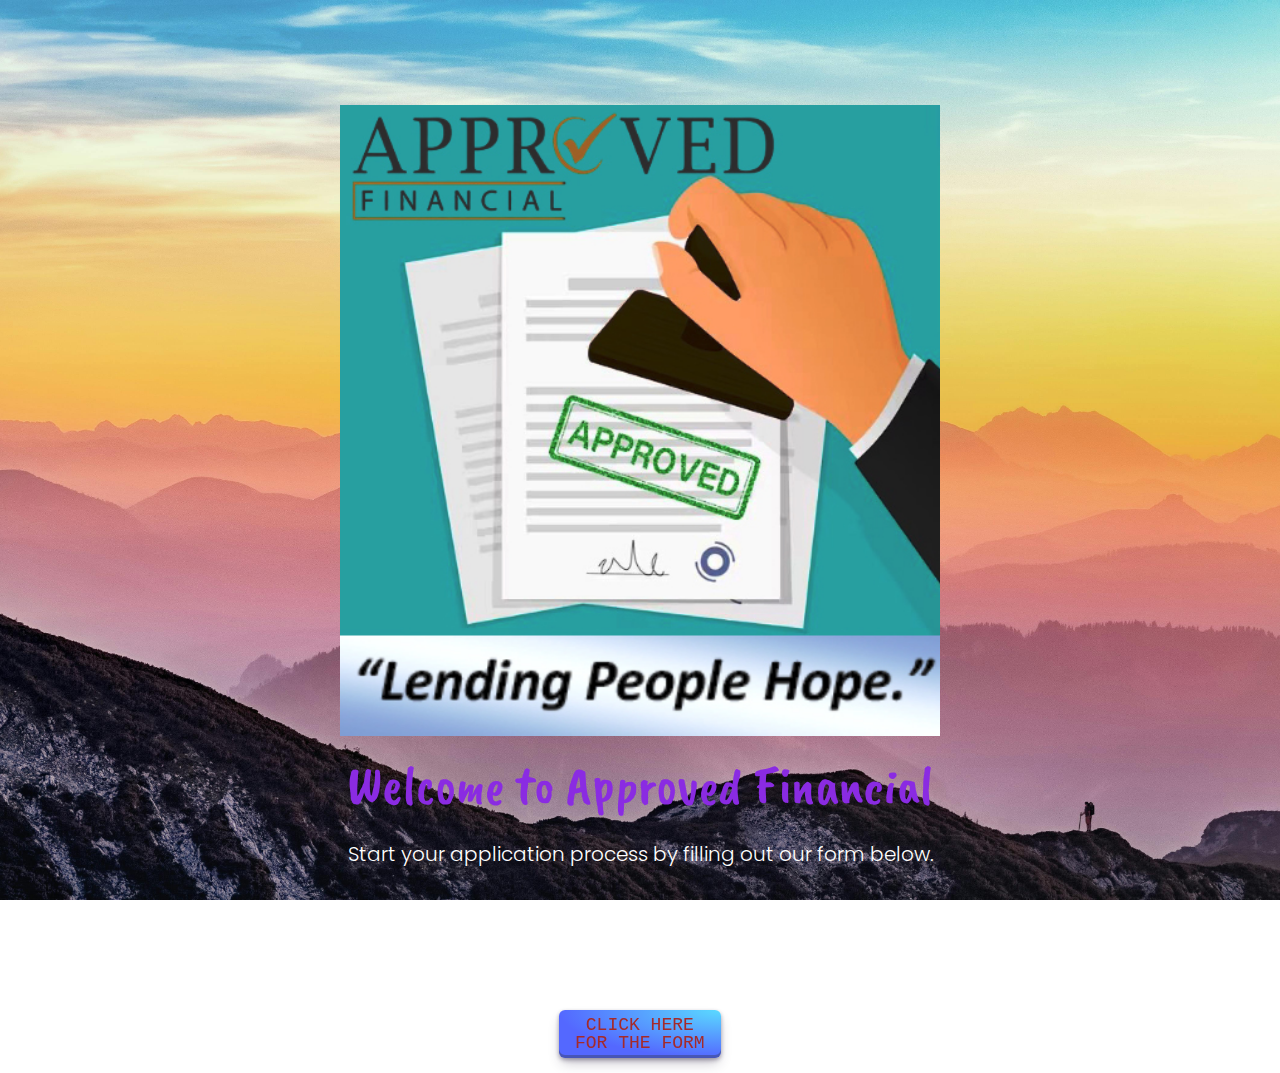
<file: index.html>
<!DOCTYPE html>
<html lang="en">
<head>
    <meta charset="UTF-8">
    <meta http-equiv="X-UA-Compatible" content="IE=edge">
    <meta name="viewport" content="width=device-width, initial-scale=1.0">
    <title>Approved Financial - Lending People Hope</title>

    <!-- favicon -->
    <link rel="shortcut icon" href="./Approved_Financial_Logo v3.ico" type="image/svg+xml">

    <!-- custom css -->
    <link rel="stylesheet" href="./assets/css/styles.css">

    <!-- fonts -->
    <link rel="preconnect" href="https://fonts.googleapis.com">
    <link rel="preconnect" href="https://fonts.gstatic.com" crossorigin>
    <link 
            href="https://fonts.googleapis.com/css2?family=Poppins:wght@400;500;600&family=Source+Sans+Pro:wght@600;700&display=swap" rel="stylesheet">
    <link 
            href="https://fonts.googleapis.com/css2?family=Give+You+Glory&display=swap" rel="stylesheet">
    <link 
            href="https://fonts.googleapis.com/css2?family=Expletus+Sans:ital,wght@0,400..700;1,400..700&family=Give+You+Glory&family=Poppins:ital,wght@0,100;0,200;0,300;0,400;0,500;0,600;0,700;0,800;0,900;1,100;1,200;1,300;1,400;1,500;1,600;1,700;1,800;1,900&display=swap" rel="stylesheet">
    <link 
            href="https://fonts.googleapis.com/css2?family=Expletus+Sans:ital,wght@0,400..700;1,400..700&family=Give+You+Glory&family=MonteCarlo&family=Poppins:ital,wght@0,100;0,200;0,300;0,400;0,500;0,600;0,700;0,800;0,900;1,100;1,200;1,300;1,400;1,500;1,600;1,700;1,800;1,900&display=swap" rel="stylesheet">
    <link 
            href="https://fonts.googleapis.com/css2?family=Caveat+Brush&family=Expletus+Sans:ital,wght@0,400..700;1,400..700&family=Give+You+Glory&family=MonteCarlo&family=Poppins:ital,wght@0,100;0,200;0,300;0,400;0,500;0,600;0,700;0,800;0,900;1,100;1,200;1,300;1,400;1,500;1,600;1,700;1,800;1,900&display=swap" rel="stylesheet">
    <link 
            href="https://fonts.googleapis.com/css2?family=Nunito+Sans:ital,opsz,wght@0,6..12,200..   1000;1,6..12,200..1000&display=swap" rel="stylesheet">
</head>
<body>
    <section class="section">
        <div class="container" style="text-align: center;">

            <br><br><br>
            <section class="section">
                <div class="container">
                    
                    <img src="./assets/images/Approved_Financial_Logo v3.jpg" width="200" height="100" loading="lazy" class=" w-100 banner-animation responsive-img" style="display: block; margin: auto;">
                    
                </div>
            </section>
            
    
            <div class="hero-content">
                <h2 class="h2 hero-title" style="font-family: var(--ff-caveat-brush); font-weight: var(--fw-500);">Welcome to Approved Financial</h2>
    
                <p class="hero-text">
                    Start your application process by filling out our form below.
                </p>
    
                <p class="hero-text">
                    All supporting documents must be emailed to
                    <span class="responsive-span responsive-span-med" style="font-size: 17px;">
                        <b><i>approvedfin.applications@gmail.com.</i></b>
                    </span>
                </p>
                <br>
    
                <div style="justify-content: center; align-items: center;">
                    <button class="button-29 centered-alignment banner-animation" role="button">
                        <a href="https://docs.google.com/forms/d/e/1FAIpQLSed1VOGXtw5IvvYhwyzK-kUhlaUcsjh-qxoDjnygY6aqXJ28g/viewform?usp=sharing"
                            style="color: brown;">
                            <div style="text-align: center;">
                                <p> CLICK HERE </p>
                                <p>FOR THE FORM</p>
                            </div>
                        </a>
                    </button>
                </div>
            </div>
        </div>
    </section>
</body>
</html>
</file>
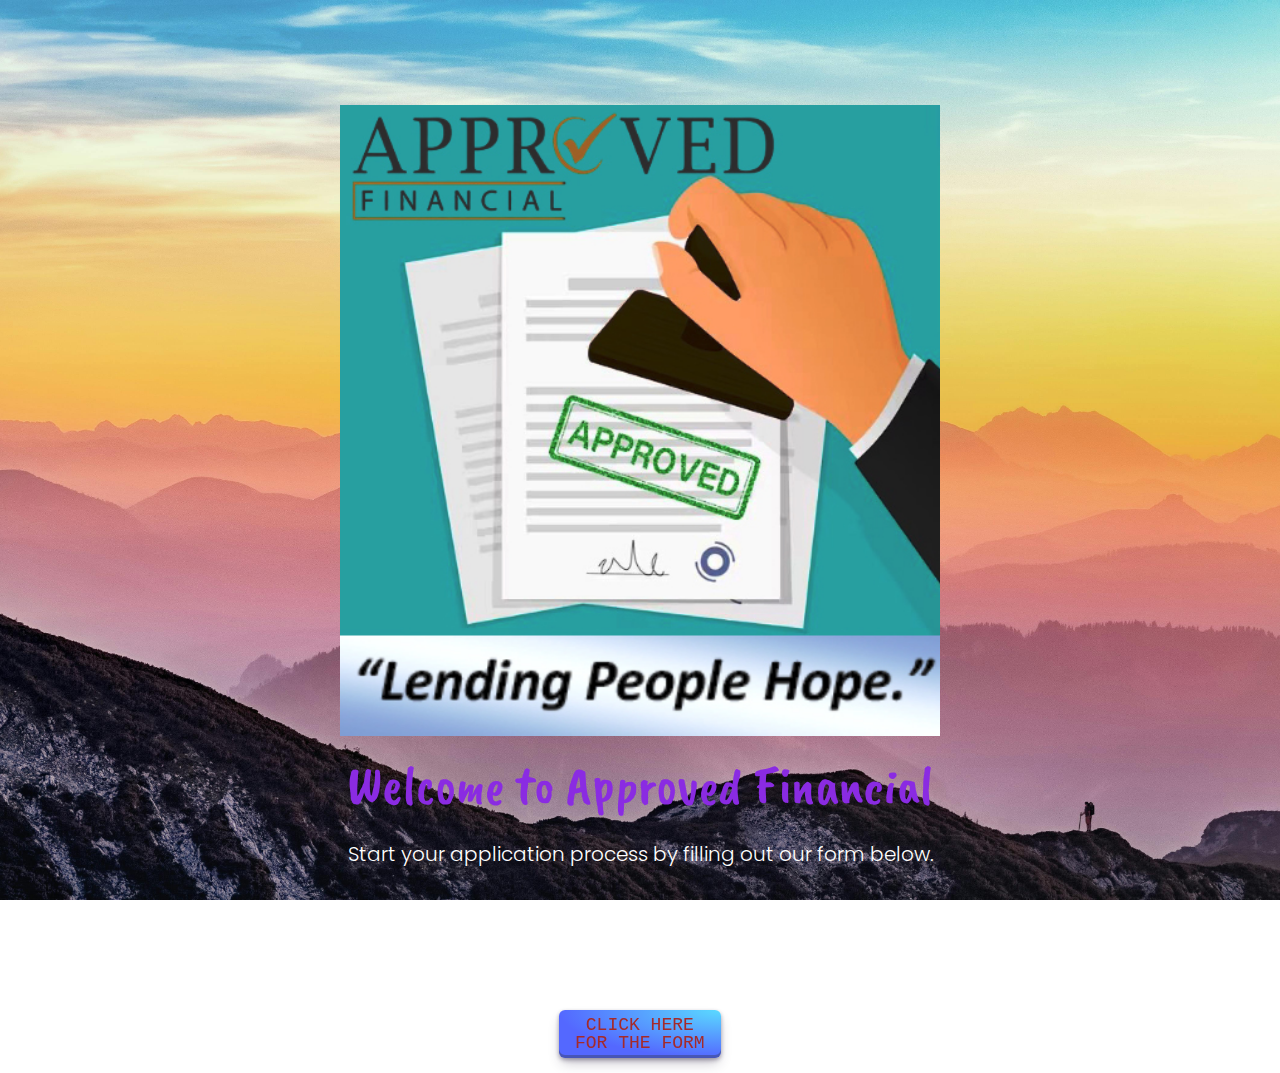
<file: home.html>
<!DOCTYPE html>
<html lang="en">
<head>
    <meta charset="UTF-8">
    <meta http-equiv="X-UA-Compatible" content="IE=edge">
    <meta name="viewport" content="width=device-width, initial-scale=1.0">
    <title>Approved Financial - Lending People Hope</title>

    <!-- favicon -->
    <link rel="shortcut icon" href="./Approved_Financial_Logo v3.ico" type="image/svg+xml">

    <!-- custom css -->
    <link rel="stylesheet" href="./assets/css/styles.css">

    <!-- fonts -->
    <link rel="preconnect" href="https://fonts.googleapis.com">
    <link rel="preconnect" href="https://fonts.gstatic.com" crossorigin>
    <link 
            href="https://fonts.googleapis.com/css2?family=Poppins:wght@400;500;600&family=Source+Sans+Pro:wght@600;700&display=swap" rel="stylesheet">
    <link 
            href="https://fonts.googleapis.com/css2?family=Give+You+Glory&display=swap" rel="stylesheet">
    <link 
            href="https://fonts.googleapis.com/css2?family=Expletus+Sans:ital,wght@0,400..700;1,400..700&family=Give+You+Glory&family=Poppins:ital,wght@0,100;0,200;0,300;0,400;0,500;0,600;0,700;0,800;0,900;1,100;1,200;1,300;1,400;1,500;1,600;1,700;1,800;1,900&display=swap" rel="stylesheet">
    <link 
            href="https://fonts.googleapis.com/css2?family=Expletus+Sans:ital,wght@0,400..700;1,400..700&family=Give+You+Glory&family=MonteCarlo&family=Poppins:ital,wght@0,100;0,200;0,300;0,400;0,500;0,600;0,700;0,800;0,900;1,100;1,200;1,300;1,400;1,500;1,600;1,700;1,800;1,900&display=swap" rel="stylesheet">
    <link 
            href="https://fonts.googleapis.com/css2?family=Caveat+Brush&family=Expletus+Sans:ital,wght@0,400..700;1,400..700&family=Give+You+Glory&family=MonteCarlo&family=Poppins:ital,wght@0,100;0,200;0,300;0,400;0,500;0,600;0,700;0,800;0,900;1,100;1,200;1,300;1,400;1,500;1,600;1,700;1,800;1,900&display=swap" rel="stylesheet">
    <link 
            href="https://fonts.googleapis.com/css2?family=Nunito+Sans:ital,opsz,wght@0,6..12,200..   1000;1,6..12,200..1000&display=swap" rel="stylesheet">
</head>
<body>
    <section class="section">
        <div class="container" style="text-align: center;">

            <br><br><br>
            <section class="section">
                <div class="container">
                    
                    <img src="./assets/images/Approved_Financial_Logo v3.jpg" width="200" height="100" loading="lazy" class=" w-100 banner-animation responsive-img" style="display: block; margin: auto;">
                    
                </div>
            </section>
            
    
            <div class="hero-content">
                <h2 class="h2 hero-title" style="font-family: var(--ff-caveat-brush); font-weight: var(--fw-500);">Welcome to Approved Financial</h2>
    
                <p class="hero-text">
                    Start your application process by filling out our form below.
                </p>
    
                <p class="hero-text">
                    All supporting documents must be emailed to
                    <span class="responsive-span responsive-span-med" style="font-size: 17px;">
                        <b><i>approvedfin.applications@gmail.com.</i></b>
                    </span>
                </p>
                <br>
    
                <div style="justify-content: center; align-items: center;">
                    <button class="button-29 centered-alignment banner-animation" role="button">
                        <a href="https://docs.google.com/forms/d/e/1FAIpQLSed1VOGXtw5IvvYhwyzK-kUhlaUcsjh-qxoDjnygY6aqXJ28g/viewform?usp=sharing"
                            style="color: brown;">
                            <div style="text-align: center;">
                                <p> CLICK HERE </p>
                                <p>FOR THE FORM</p>
                            </div>
                        </a>
                    </button>
                </div>
            </div>
        </div>
    </section>
</body>
</html>
</file>
<file: assets/css/styles.css>
/** #STYLES_ROOT.css */
/** copyright 2024 justdialfinancialservices */

/** Imports */
@import url(https://maxcdn.bootstrapcdn.com/font-awesome/4.4.0/css/font-awesome.min.css);
@import url(https://fonts.googleapis.com/css?family=Raleway:400,800);

/** CUSTOM PROPERTIES */

:root {

  /** colors */
  --st-patricks-blue: hsl(236, 57%, 28%);
  --amaranth-purple: hsl(335, 88%, 38%);
  --royal-blue-dark: hsl(231, 68%, 21%);
  --chrome-yellow: hsl(39, 100%, 52%);
  --space-cadet-1: hsl(230, 41%, 25%);
  --space-cadet-2: hsl(230, 59%, 16%);
  --winter-sky_50: hsla(335, 87%, 53%, 0.5);
  --purple-navy: hsl(236, 26%, 43%);
  --ksu-purple: hsl(275, 54%, 33%);
  --winter-sky: hsl(335, 87%, 53%);
  --razzmatazz: hsl(335, 87%, 51%);
  --platinum: hsl(0, 0%, 90%);
  --black_70: hsla(0, 0%, 0%, 0.7);
  --rajah: hsl(29, 99%, 67%);
  --white: hsl(0, 0%, 100%);

  --gradient-1: linear-gradient(90deg,var(--royal-blue-dark) 0,var(--ksu-purple) 51%,var(--royal-blue-dark));
  --gradient-2: linear-gradient(90deg,var(--razzmatazz) ,var(--rajah));

  /** typographY */
  --ff-source-sans-pro: 'Source Sans Pro', sans-serif;
  --ff-poppins: 'Poppins', sans-serif;
  --ff-give-you-glory: 'Give You Glory', cursive;
  --ff-expletus-sans: 'Expletus Sans', sans-serif;
  --ff-montecarlo: 'Montecarlo', serif;
  --ff-caveat-brush: 'Caveat Brush', serif;
  --ff-nunito-sans: 'Nunito Sans', sans-serif;

  --fs-1: 4.2rem;
  --fs-2: 3.8rem;
  --fs-3: 3.2rem;
  --fs-4: 2.5rem;
  --fs-5: 2.4rem;
  --fs-6: 2rem;
  --fs-7: 1.8rem;
  --fs-8: 1.5rem;

  --fw-300: 300;
  --fw-400: 400;
  --fw-500: 500;
  --fw-600: 600;
  --fw-700: 700;
  --fw-800: 800;

  /** border radius */
  --radius-4: 4px;
  --radius-12: 12px;

  /** spacing */
  --section-padding: 15px;
  --section-top-padding: 50px;
  --banner-padding: 50px;

  /** transition */
  --transition-1: 0.15s ease;
  --transition-2: 0.35s ease;
  --cubic-in: cubic-bezier(0.51, 0.03, 0.64, 0.28);
  --cubic-out: cubic-bezier(0.33, 0.85, 0.56, 1.02);

  /** shadow */
  --shadow: 0 5px 20px 1px hsla(220, 63%, 33%, 0.1);
}



/** #STYLES_RESET.css */
/** copyright 2024 justdialfinancialservices */

*,
*::before,
*::after {
  margin: 0;
  padding: 0;
  box-sizing: border-box;
}

li { list-style: none; }

a { text-decoration: none; }

a,
img,
span,
input,
button,
ion-icon { display: block; }

button,
input {
  background: none;
  border: none;
  font: inherit;
}

button { cursor: pointer; }

input { width: 100%; }

ion-icon { pointer-events: none; }

img { height: auto; width: auto; }

address { font-style: normal; }

html {
  font-family: var(--ff-poppins);
  font-size: 10px;
  scroll-behavior: smooth;
}

body {
  /* background-color: var(--white); */
    background-image: 
                      url("../images/hero-bg_2.jpeg");
    background-repeat: no-repeat;
    background-position: center;
    background-size: cover;
    width: 100vw;
    height: 100vh;
    color: var(--purple-navy);
    font-size: 1.6rem;
}   

::-webkit-scrollbar { width: 10px; }

::-webkit-scrollbar-track { background-color: hsl(0, 0%, 95%); }

::-webkit-scrollbar-thumb { background-color: hsl(0, 0%, 80%); }

::-webkit-scrollbar-thumb:hover { background-color: hsl(0, 0%, 70%); }

/* Hide scrollbar for Chrome, Safari and Opera */
::-webkit-scrollbar { display: none; }

/* Hide scrollbar for IE, Edge and Firefox */
::-webkit-scrollbar {
  -ms-overflow-style: none;  
  scrollbar-width: none;  
}



/** #STYLES_REUSED.css */
/** copyright 2024 justdialfinancialservices */

.container { padding-inline: 15px; }

.h2,
.h3 { font-family: var(--ff-source-sans-pro); }

.btn {
  background-image: var(--gradient-2);
  background-size: 200%;
  color: var(--white);
  padding: 12px 35px;
  font-size: var(--fs-8);
  font-weight: var(--fw-500);
  border-radius: 0 25px;
  transition: var(--transition-2);
}

.btn:is(:hover, :focus) { background-position: right; }

.w-100 { width: 100%; }

.h-100 { height: 100%; }

.banner-animation { animation: waveAnim 2s ease-in-out infinite alternate; }

@keyframes waveAnim {
  0% {
    transform: translateY(0);
  }
  50% {
    transform: translateY(-20px); 
  }
  100% {
    transform: translateY(0); 
  }
}

.section { padding-block: var(--section-padding); }

.section-title {
  color: var(--st-patricks-blue);
  font-size: var(--fs-3);
  margin-block-end: 60px;
  max-width: max-content;
  margin-inline: auto;
}

.responsive-img { width: 100%; height: auto; max-width: 1200px; }

.underline { position: relative; }

.underline::before {
  content: "";
  position: absolute;
  bottom: -20px;
  left: 50%;
  transform: translateX(-50%);
  width: 70%;
  height: 6px;
  background-image: var(--gradient-2);
  border-radius: 10px;
}

:is(.loan_steps-card, .requirements-card) .title {
  color: var(--st-patricks-blue);
  font-size: var(--fs-4);
  font-weight: var(--fw-700);
}

:is(.loan_steps-card, .requirements-card, .loans-card) .text { font-size: var(--fs-8); }

.img-cover {
  width: 100vw;
  height: 100vh;
  object-fit: cover;
}


/** #HERO.css */
/** copyright 2024 justdialfinancialservices */

.hero {
    background-image: 
                      url("../images/hero-bg_2.jpeg"),
                      var(--gradient-1);
    background-repeat: no-repeat, no-repeat;
    background-position: center, center;
    background-size: cover, auto;
    padding-block-start: 120px;
    padding-block-end: var(--section-padding)
}
  
.hero-content { margin-block-end: 70px; }
  
.hero-subtitle {
    color: orangered;
    font-family: var(--ff-expletus-sans);
    font-size: var(--fs-6);
    margin-block-end: 15px;
}
  
.hero-title {
    color: blueviolet;
    font-size: var(--fs-1);
    margin-block-end: 20px;
}
  
.hero-text {
    color: var(--white);
    font-size: var(--fs-6);
    margin-block-end: 30px;
    font-weight: var(--fw-300);
    /* font-style: oblique; */
}


/** #FORM-BUTTON.css */
/** copyright 2024 justdialfinancialservices */

.button-29 {
    align-items: center;
    appearance: none;
    background-image: radial-gradient(100% 100% at 100% 0, #5adaff 0, #5468ff 100%);
    border: 0;
    border-radius: 6px;
    box-shadow: rgba(45, 35, 66, .4) 0 2px 4px,rgba(45, 35, 66, .3) 0 7px 13px -3px,rgba(58, 65, 111, .5) 0 -3px 0 inset;
    box-sizing: border-box;
    color: #fff;
    cursor: pointer;
    display: inline-flex;
    font-family: "JetBrains Mono",monospace;
    height: 48px;
    justify-content: center;
    line-height: 1;
    list-style: none;
    overflow: hidden;
    padding-left: 16px;
    padding-right: 16px;
    position: relative;
    text-align: left;
    text-decoration: none;
    transition: box-shadow .15s,transform .15s;
    user-select: none;
    -webkit-user-select: none;
    touch-action: manipulation;
    white-space: nowrap;
    will-change: box-shadow,transform;
    font-size: 18px;
}
  
.button-29:focus {
    box-shadow: #3c4fe0 0 0 0 1.5px inset, rgba(45, 35, 66, .4) 0 2px 4px, rgba(45, 35, 66, .3) 0 7px 13px -3px, #3c4fe0 0 -3px 0 inset;
}
  
.button-29:hover {
    box-shadow: rgba(45, 35, 66, .4) 0 4px 8px, rgba(45, 35, 66, .3) 0 7px 13px -3px, #3c4fe0 0 -3px 0 inset;
    transform: translateY(-2px);
}
  
.button-29:active {
    box-shadow: #3c4fe0 0 3px 7px inset;
    transform: translateY(2px);
}



/** #RESPONSIVENESS.css */
/** copyright 2024 justdialfinancialservices */

/**
 * responsive for larger than 550px screen
 */

 @media (min-width: 550px) {

    /**
     * REUSED STYLE
     */
  
    .container {
      max-width: 550px;
      margin-inline: auto;
    }
  
    .section-title { --fs-3: 3.6rem; }

    .responsive-span { font-size: 10px; }

    /**
     * HEADER
     */
  
    .header .btn {
      display: flex;
      align-items: center;
      gap: 5px;
      margin-inline-start: auto;
    }
  
  
  
    /**
     * ABOUT
     */
  
    .stats-list { grid-template-columns: repeat(3, 1fr); }
  
  
  
    /**
     * BLOG
     */
  
    .blog-card {
      display: grid;
      grid-template-columns: 0.75fr 1fr;
      gap: 20px;
      padding: 30px;
    }
  
    .blog-card .banner { margin-block-end: 0; }
  
    .blog-card .banner a { height: 100%; }
  
  
  
    /**
     * FOOTER
     */
  
    .footer-brand,
    .footer-list:not(:last-child) { margin-block-end: 0; }
  
    .footer-top .container {
      display: grid;
      grid-template-columns: 1fr 1fr;
      gap: 30px 50px;
    }
  
  }
  
  
  
  
  
  /**
   * responsive for larger than 768px screen
   */
  
  @media (min-width: 768px) {
  
    /**
     * REUSED STYLE
     */
  
    .container { max-width: 720px; }
  
    .responsive-span-med { font-size: 17px; }
  
    /**
     * HERO
     */
  
    .hero {
      min-height: 600px;
      display: grid;
      place-items: center;
    }
  
    .hero-content { margin-block-end: 0; }
  
    .hero .container {
      display: grid;
      grid-template-columns: 1fr 1fr;
      align-items: center;
      gap: 30px;
    }
  
  
  
    /**
     * SERVICE
     */
  
    .service-list { grid-template-columns: 1fr 1fr; }
  
  
  
    /**
     * FEATURES
     */
  
    .features-list > li:first-child { margin-block-end: 0; }
  
    .features-list {
      display: grid;
      grid-template-columns: 1fr 1fr;
      gap: 25px;
    }
  
  
  
    /**
     * FOOTER
     */
  
    .footer-top .container { grid-template-columns: repeat(3, 1fr); }
  
  }
  
  
  
  
  
  /**
   * responsive for larger than 992px screen
   */
  
  @media (min-width: 992px) {
  
    /**
     * CUSTOM PROPERTY
     */
  
    :root {
  
      /**
       * typography
       */
  
      --fs-1: 5.4rem;
  
    }
  
  
  
    /**
     * REUSED STYLE
     */
  
    .container { max-width: 950px; }
  
  
  
    /**
     * HEADER
     */
  
    .header { padding-block: 20px; }
  
    .overlay,
    .nav-open-btn,
    .navbar-top { display: none; }
  
    .navbar,
    .navbar.active {
      all: unset;
      margin-inline-start: auto;
    }
  
    .header .btn { margin-inline-start: 0; }
  
    .navbar-list {
      display: flex;
      gap: 25px;
    }
  
    .navbar-item:not(:last-child) { border-bottom: none; }
  
    .navbar-link { color: var(--color); }
  
  
  
    /**
     * HERO
     */
  
    .hero { min-height: 700px; }
  
  
  
    /**
     * ABOUT
     */
  
    .about .container {
      display: grid;
      grid-template-columns: 1fr 1fr;
      gap: 30px;
    }
  
  
  
    /**
     * SERVICE
     */
  
    .service-list { grid-template-columns: repeat(3, 1fr); }
  
  
  
    /**
     * FEATURES
     */
  
    .features-list { grid-template-columns: 1fr; }
  
    .features .container {
      display: grid;
      grid-template-columns: repeat(3, 1fr);
      gap: 30px;
    }
  
    .features .section-title { grid-column: 1 / 4; }
  
    .features-banner {
      margin-block: 0;
      display: grid;
      place-items: center;
    }
  
  
  
    /**
     * FOOTER
     */
  
    .footer-top .container { grid-template-columns: repeat(4, 1fr); }
  
    .footer-brand { grid-column: 1 / 5; }
  
    .footer-brand .text { max-width: 45ch; }
  
  }
  
  
  
  
  
  /**
   * responsive for larger than 1200px screen
   */
  
  @media (min-width: 1200px) {
  
    /**
     * REUSED STYLE
     */
  
    .container { max-width: 1200px; }
  
    .section-title { --fs-3: 4.6rem; }
  
  
    /** image */
    img.responsive-img { width: 100%; height: auto; max-width: 600px; max-height: 800px; }
  
    /**
     * HERO
     */
  
    .hero { min-height: 800px; }
  
  
  
    /**
     * BLOG
     */
  
    .blog-list { grid-template-columns: 1fr 1fr; }
  
    .blog-card { height: 100%; }
  
    .blog-card .content {
      display: flex;
      flex-direction: column;
      justify-content: space-between;
    }
  
  
  
    /**
     * FOOTER
     */
  
    .footer-top .container { grid-template-columns: 1fr 0.5fr 0.7fr 0.5fr 1fr; }
  
    .footer-brand { grid-column: auto; }
  
  }
</file>
